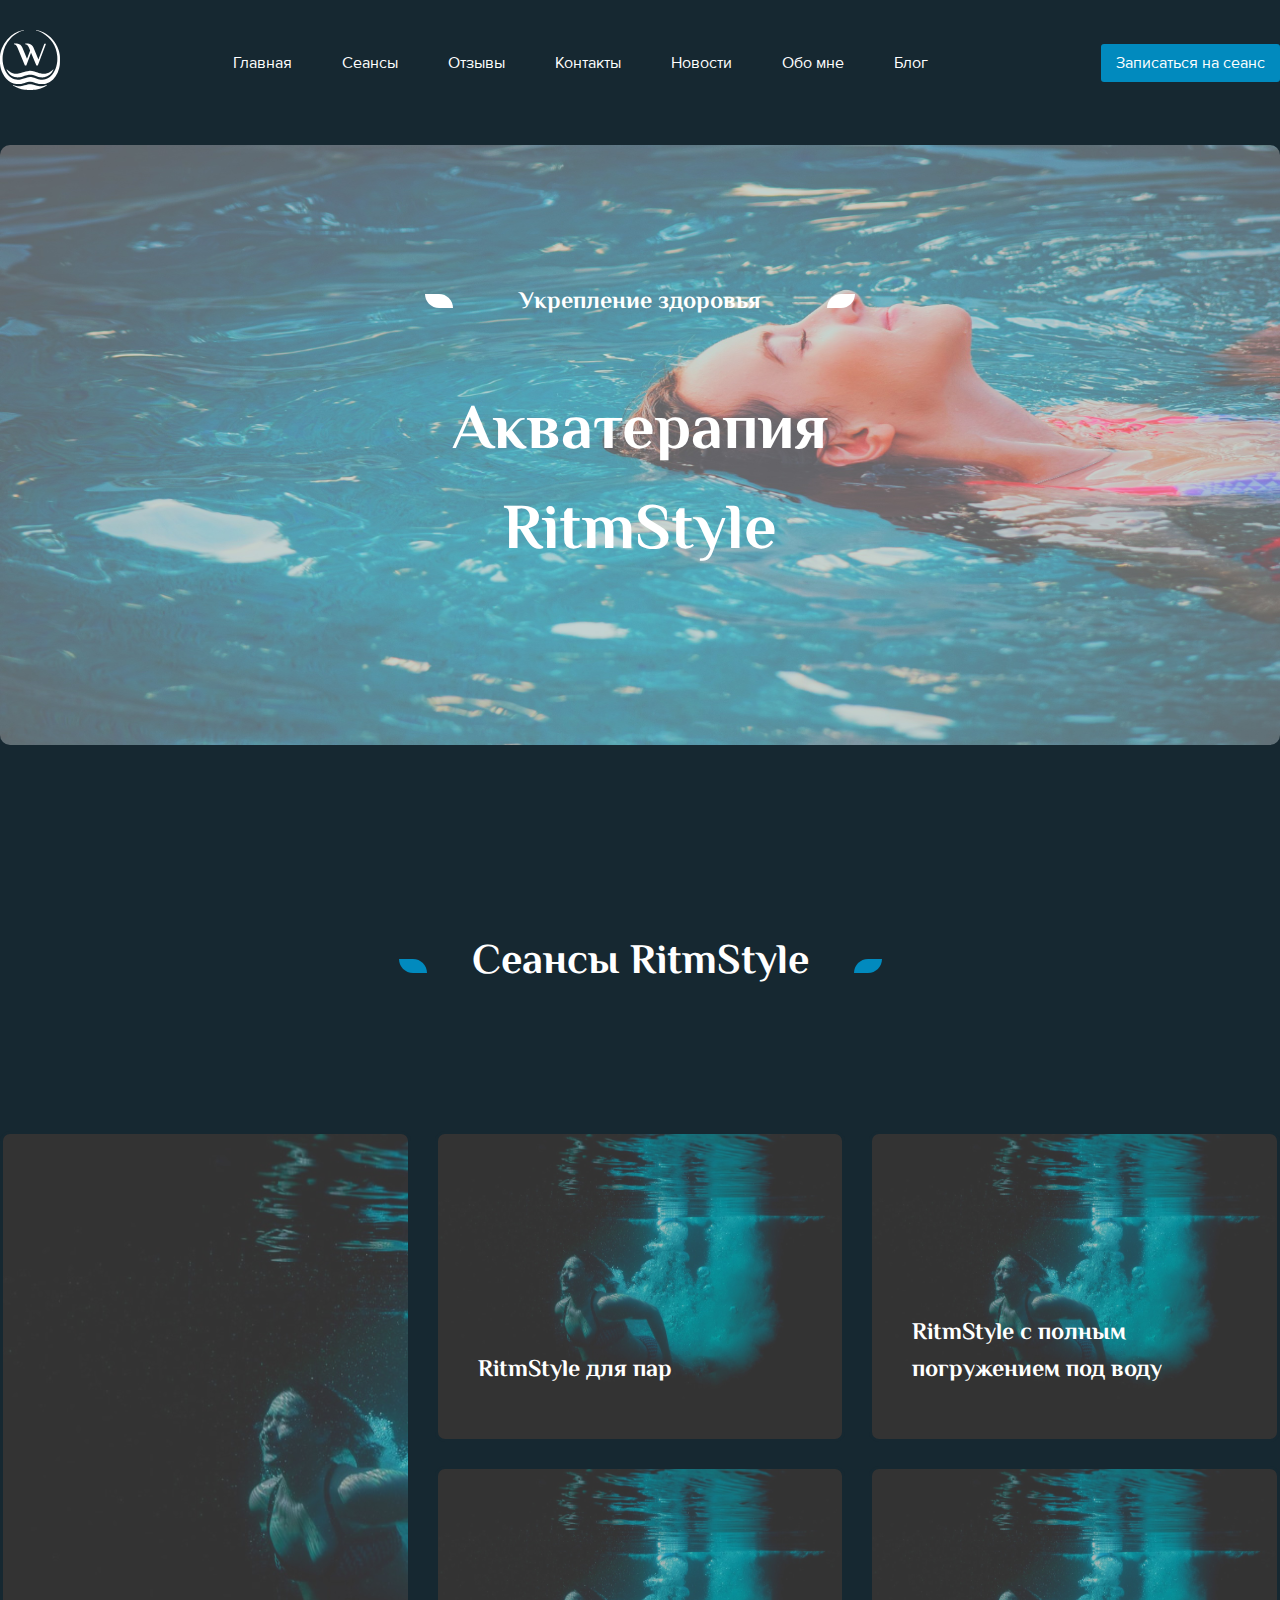
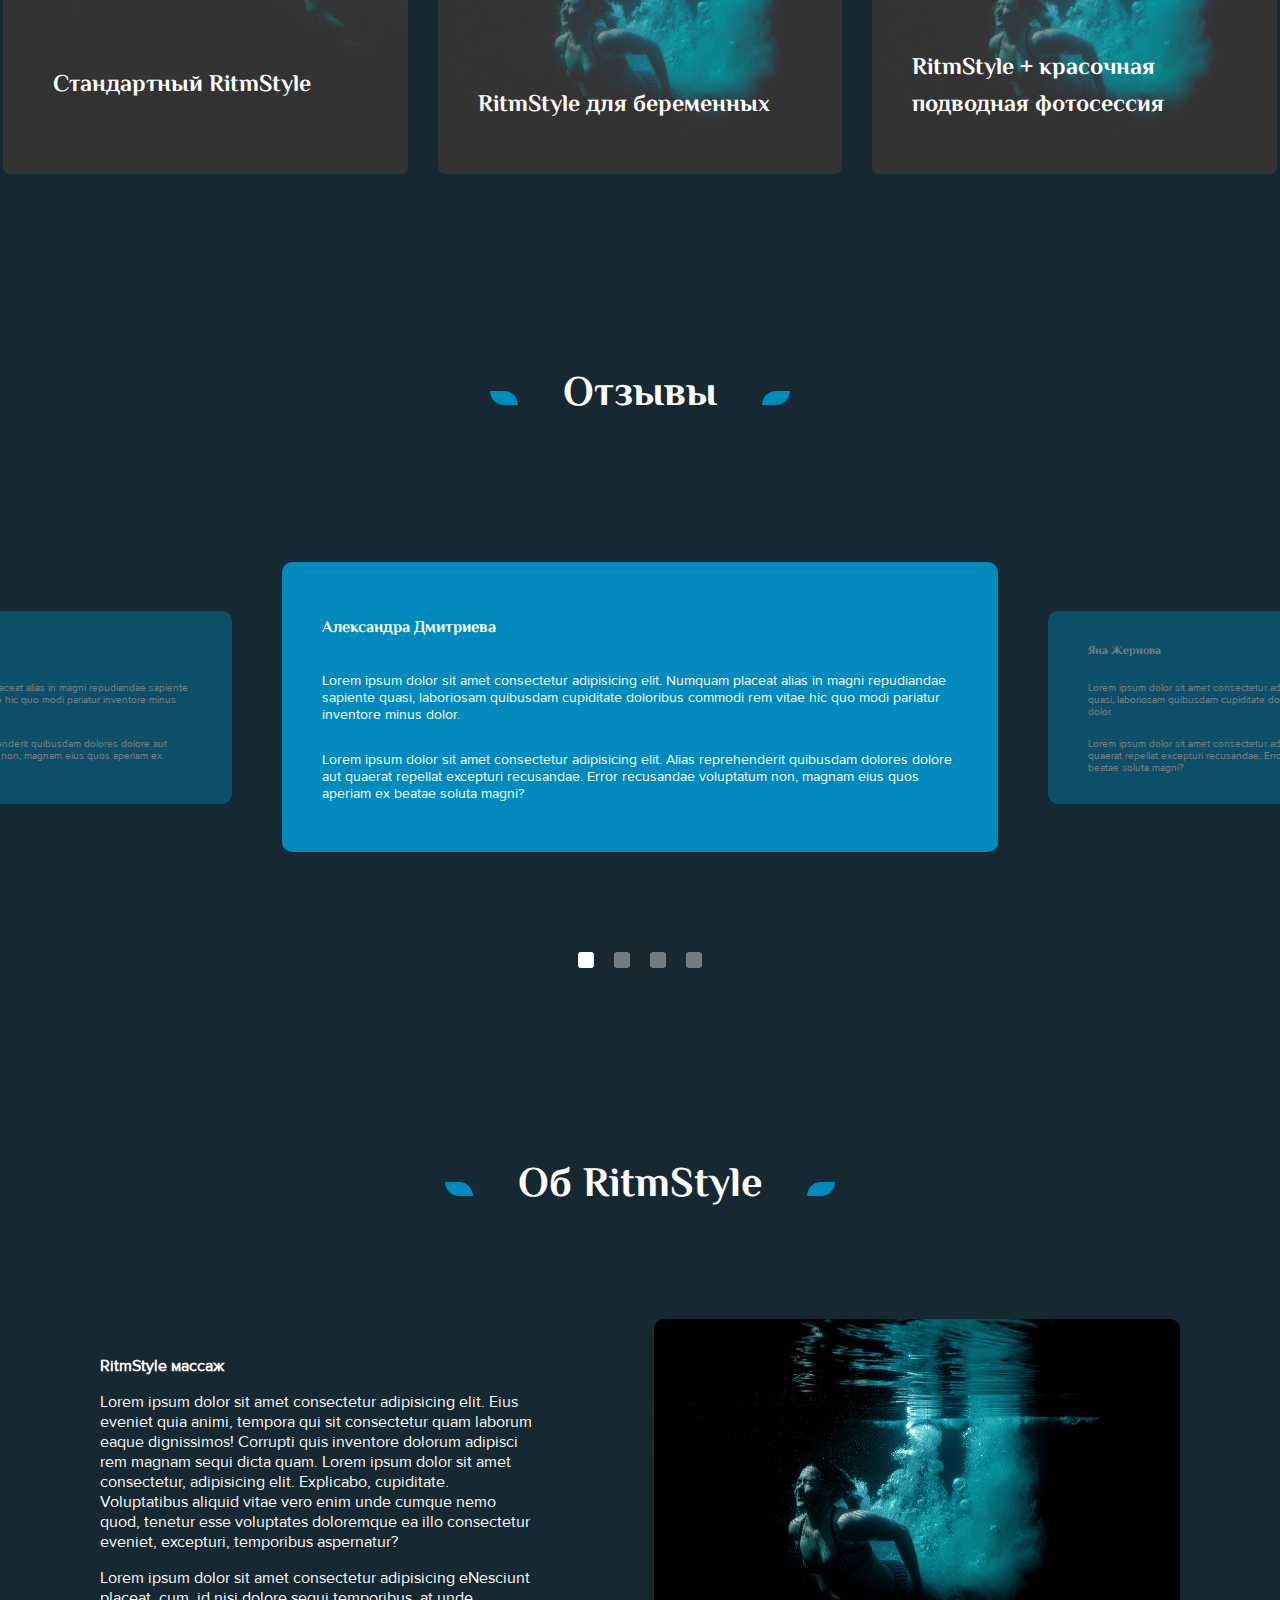
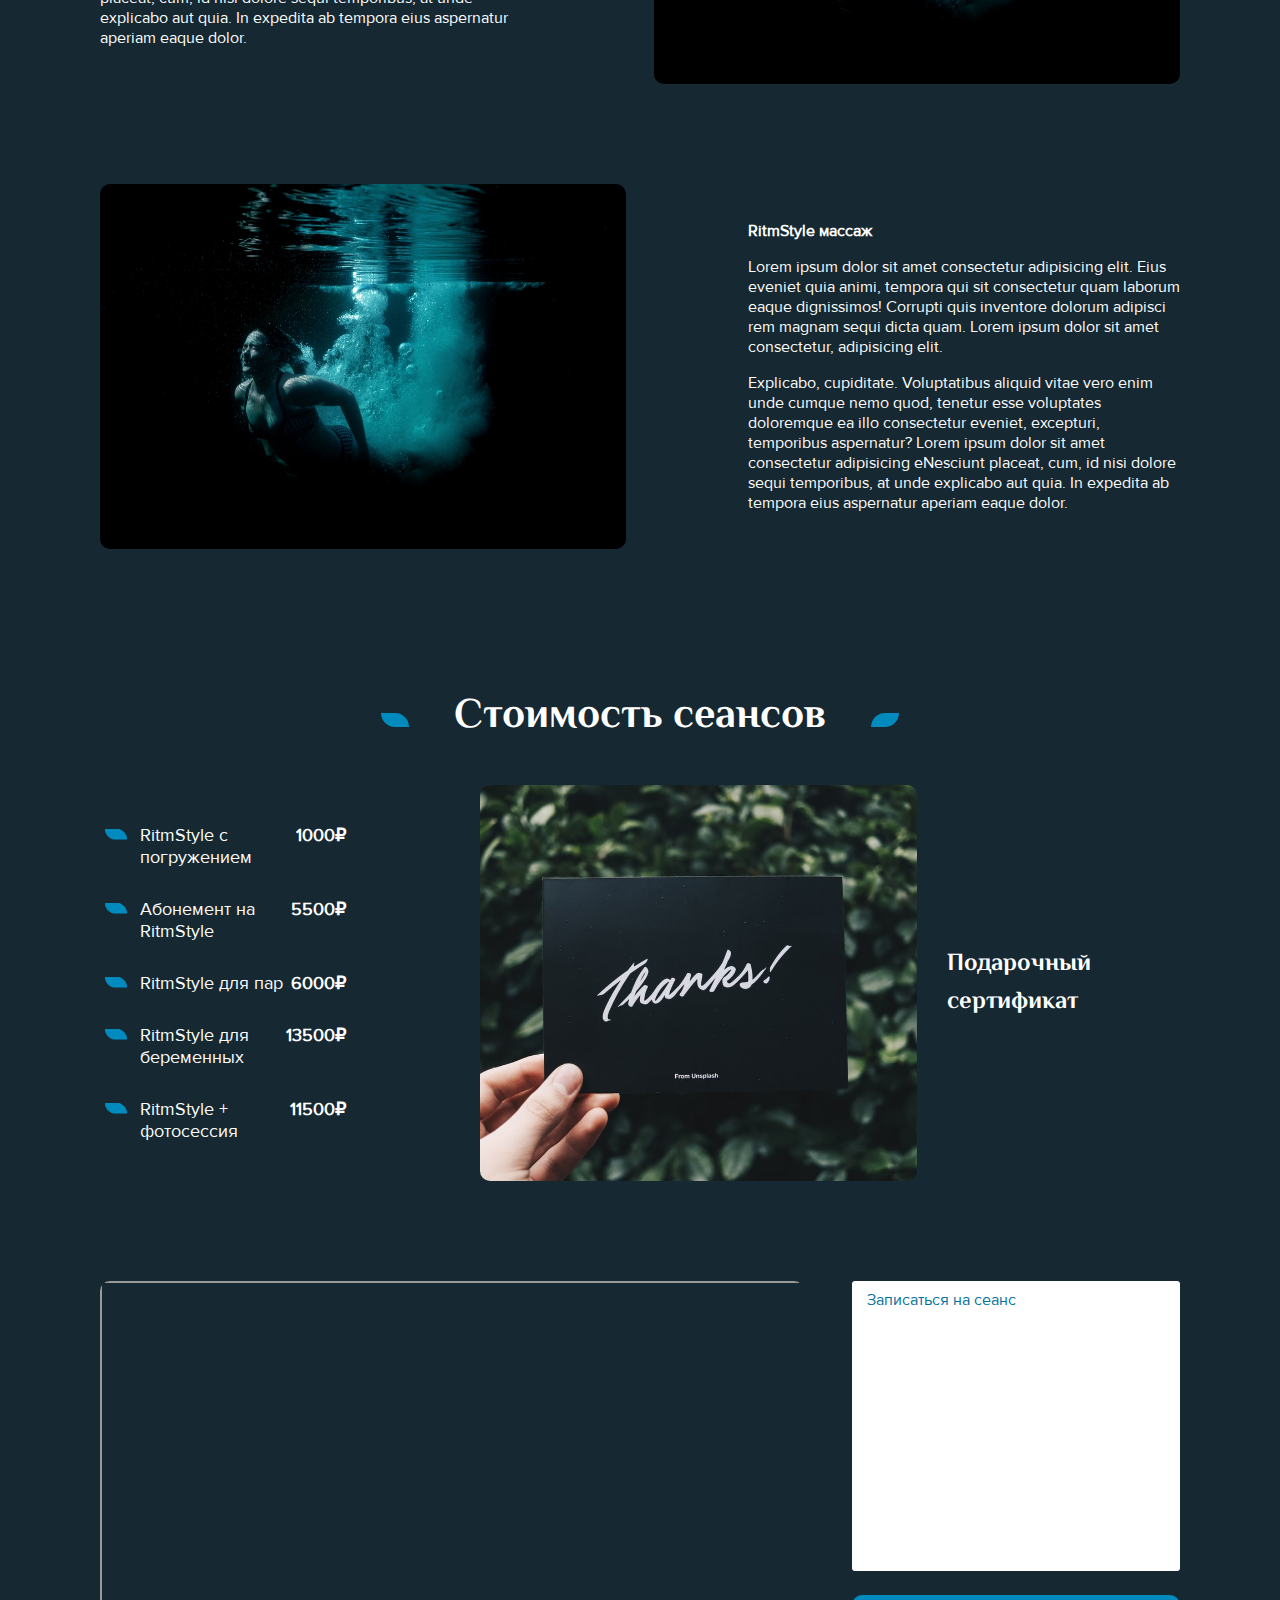
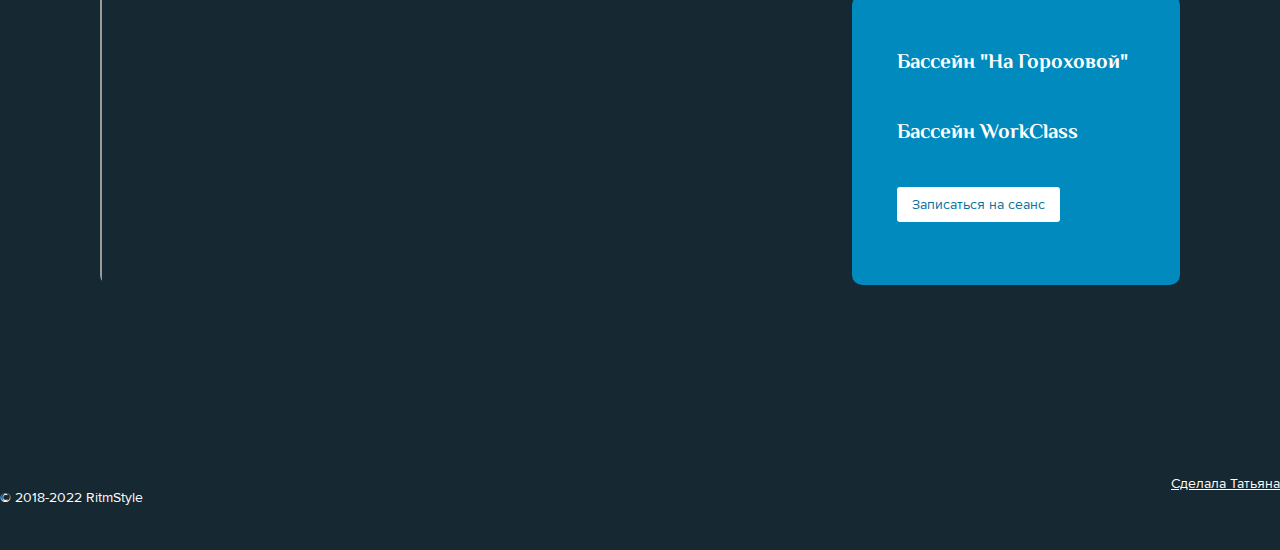
<file: index.html>
<!DOCTYPE html>
<html lang="en">

<head>
    <meta charset="UTF-8">
    <meta http-equiv="X-UA-Compatible" content="IE=edge">
    <meta name="viewport" content="width=device-width, initial-scale=1.0">
    <title>Акватерапия RitmStyle - бесплатный макет Figma</title>
    <link rel="stylesheet" href="./style/main.css">
    <link rel="shortcut icon" href="./style/img/logo.svg" type="image/x-icon">
    <!-- подключили шрифт El Messiri -->
    <link rel="preconnect" href="https://fonts.googleapis.com">
    <link rel="preconnect" href="https://fonts.gstatic.com" crossorigin>
    <link href="https://fonts.googleapis.com/css2?family=El+Messiri:wght@400..700&display=swap" rel="stylesheet">
</head>

<body>
    <header>
        <a href="./index.html">
            <img src="./style/img/logo.svg">
        </a>
        <nav>
            <a href="#">Главная</a>
            <a href="#">Сеансы</a>
            <a href="#">Отзывы</a>
            <a href="#">Контакты</a>
            <a href="#">Новости</a>
            <a href="#">Обо мне</a>
            <a href="#">Блог</a>
        </nav>
        <a href="#" class="add-session">Записаться на сеанс</a>
    </header>
    <main>
        <div class="banner">
            <h2>Укрепление здоровья</h2>
            <h1>Акватерапия<br> RitmStyle</h1>
        </div>
        <div id="seance">
            <h2 class="title">Сеансы RitmStyle</h2>
            <div class="seance">
                <a href="#" class="seance-item">
                    <h2>Стандартный RitmStyle</h2>
                </a>
                <a href="#" class="seance-item">
                    <h2>RitmStyle для пар</h2>
                </a>
                <a href="#" class="seance-item">
                    <h2>RitmStyle с полным погружением под воду</h2>
                </a>
                <a href="#" class="seance-item">
                    <h2>RitmStyle для беременных</h2>
                </a>
                <a href="#" class="seance-item">
                    <h2>RitmStyle + красочная подводная фотосессия</h2>
                </a>
            </div>
        </div>
        <div id="feetbac">
            <h2 class="title">Отзывы</h2>
            <div class="feetbac">
                <div class="feetbac-item">
                    <h3>Кира Иванова</h3>
                    <p>Lorem ipsum dolor sit amet consectetur adipisicing elit. Numquam placeat alias in magni
                        repudiandae sapiente quasi, laboriosam quibusdam cupiditate doloribus commodi rem vitae hic quo
                        modi pariatur inventore minus dolor.</p>
                    <p>Lorem ipsum dolor sit amet consectetur adipisicing elit. Alias reprehenderit quibusdam dolores
                        dolore aut quaerat repellat excepturi recusandae. Error recusandae voluptatum non, magnam eius
                        quos aperiam ex beatae soluta magni?</p>
                </div>
                <div class="feetbac-item">
                    <h3>Александра Дмитриева</h3>
                    <p>Lorem ipsum dolor sit amet consectetur adipisicing elit. Numquam placeat alias in magni
                        repudiandae sapiente quasi, laboriosam quibusdam cupiditate doloribus commodi rem vitae hic quo
                        modi pariatur inventore minus dolor.</p>
                    <p>Lorem ipsum dolor sit amet consectetur adipisicing elit. Alias reprehenderit quibusdam dolores
                        dolore aut quaerat repellat excepturi recusandae. Error recusandae voluptatum non, magnam eius
                        quos aperiam ex beatae soluta magni?</p>
                </div>
                <div class="feetbac-item">
                    <h3>Яна Жернова</h3>
                    <p>Lorem ipsum dolor sit amet consectetur adipisicing elit. Numquam placeat alias in magni repudiandae sapiente quasi, laboriosam quibusdam cupiditate doloribus commodi rem vitae hic quo modi pariatur inventore minus dolor.</p>
                    <p>Lorem ipsum dolor sit amet consectetur adipisicing elit. Alias reprehenderit quibusdam dolores
                        dolore aut quaerat repellat excepturi recusandae. Error recusandae voluptatum non, magnam eius
                        quos aperiam ex beatae soluta magni?</p>
                </div>
            </div>
            <img src="./style/img/controls.svg" width="124">
        </div>
        <div id="about">
            <h2 class="title">Об RitmStyle</h2>
            <div class="about">
                <div class="about-item">
                    <div class="about-content">
                        <p><b>RitmStyle массаж</b></p>
                        <p>Lorem ipsum dolor sit amet consectetur adipisicing elit. Eius eveniet quia animi, tempora qui sit consectetur quam laborum eaque dignissimos! Corrupti quis inventore dolorum adipisci rem magnam sequi dicta quam. Lorem ipsum dolor sit amet consectetur, adipisicing elit. Explicabo, cupiditate. Voluptatibus aliquid vitae vero enim unde cumque nemo quod, tenetur esse voluptates doloremque ea illo consectetur eveniet, excepturi, temporibus aspernatur?</p>
                        <p> Lorem ipsum dolor sit amet consectetur adipisicing eNesciunt placeat, cum, id nisi dolore sequi temporibus, at unde explicabo aut quia. In expedita ab tempora eius aspernatur aperiam eaque dolor.</p>
                    </div>
                    <img src="../style/img/bg-seance.jfif" width="526" height="365" style="border-radius: 10px;">
                </div>
                <div class="about-item">
                    <div class="about-content">
                        <p><b>RitmStyle массаж</b></h3>
                        <p>Lorem ipsum dolor sit amet consectetur adipisicing elit. Eius eveniet quia animi, tempora qui sit consectetur quam laborum eaque dignissimos! Corrupti quis inventore dolorum adipisci rem magnam sequi dicta quam. Lorem ipsum dolor sit amet consectetur, adipisicing elit. </p>
                        <p>Explicabo, cupiditate. Voluptatibus aliquid vitae vero enim unde cumque nemo quod, tenetur esse voluptates doloremque ea illo consectetur eveniet, excepturi, temporibus aspernatur?
                        Lorem ipsum dolor sit amet consectetur adipisicing eNesciunt placeat, cum, id nisi dolore sequi temporibus, at unde explicabo aut quia. In expedita ab tempora eius aspernatur aperiam eaque dolor.</p> 
                    </div>
                        <img src="../style/img/bg-seance.jfif" width="526" height="365"style="border-radius: 10px;">
                </div>
        <div id="price">
            <h2 class="title">Стоимость сеансов</h2>
            <div class="price">
                    <ul>
                        <li>RitmStyle с погружением<span>1000</span></li> 
                        <li>Абонемент на RitmStyle<span>5500</span></li>
                        <li>RitmStyle для пар<span>6000</span></li>
                        <li>RitmStyle для беременных<span>13500</span></li>
                        <li>RitmStyle + фотосессия<span>11500</span></li>
                    </ul>
                    <div class="price-picture">
                        <img src="./style/img/bg-price.jpg">
                        <h3>Подарочный сертификат</h3>
                    </div>
            </div>
        </div>
        <div id="contact">
            <div class="map" style="position: relative; overflow:hidden;">
                <a href="https://yandex.ru/maps/2/saint-petersburg/house/nevskiy_prospekt_140/Z0kYdQFpSUQFQFtjfXVzeHRmZw==/?ll=30.377593%2C59.888976&z=11.67"></a>
                <a href="https://yandex.ru/maps/2/saint-petersburg/geo/3_y_proyezd/1736636751/?ll=31.292561%2C59.241619&z=7.79"></a>
                <iframe src="https://yandex.ru/maps/geo/sankt_peterburg/53000093/?ll=30.092569%2C59.940675&z=9.34"></iframe>
            </div>
            <div class="contact-item">
                <h2>Бассейн "На Гороховой"</h2>
            <div class="contact-body">
                <h2>Бассейн WorkClass</h2>
                </div>
                <a href="#" class="contact-button">Записаться на сеанс</a>
            </div>
            <a href="#" class="contact-button">Записаться на сеанс</a>
            </div>
        </div>
    </main>
    <footer>
        <p>© 2018-2022 RitmStyle</p>
        <a href="#">Сделала Татьяна</a>
    </footer>
</body>

</html>
</file>
<file: style/main.css>
@font-face {
    font-family: 'Proxima Nova';
    src: url(../style/font/proximanova_regular.ttf);
}

h1,
h2,
h3,
h4,
h5,
h5 {
    font-family: "El Messiri", sans-serif;
}

body {
    width: 1280px;
    margin: 0 auto;
    background-color: #162831;
    font-family: 'Proxima Nova';
}

header {
    display: flex;
    justify-content: space-between;
    align-items: center;
    margin-top: 30px;
    margin-bottom: 50px;
}

nav {
    display: flex;
    gap: 50px;
}

nav a {
    text-decoration: none;
    color: white;
}

nav a:hover {
    text-decoration: underline;
}

main {
    margin-top: 50px;
    display: flex;
    flex-direction: column;
    gap: 150px;
}

#seance, #feetbac {
    display: flex;
    flex-direction: column;
    align-items: center;
    gap: 100px;
}

.add-session {
    background-color: #018ABE;
    padding: 9px 15px;
    border-radius: 3px;
    color: white;
    text-decoration: none;
}

.add-session:hover {
    filter: brightness(1.2);
}

.add-session:active {
    filter: brightness(1);
}

.banner {
    background-image: url(../style/img/bg-banner.jfif);
    background-color: #98C9DC80;
    background-blend-mode: color;
    background-size: 100% 100%;
    border-radius: 10px;
    width: 1280px;
    height: 600px;
    margin: 0 auto;
    color: white;
    display: flex;
    flex-direction: column;
    justify-content: center;
    align-items: center;
}

.banner h1 {
    font-size: 64px;
    text-align: center;
}

.banner h2 {
    display: flex;
    gap: 66px;
}

.banner h2::before {
    content: url(../style/img/decor-white.svg);
}

.banner h2::after {
    content: url(../style/img/decor-white.svg);
    transform: scale(-1, 1);
}

.title {
    display: flex;
    justify-content: center;
    align-items: center;
    gap: 45px;
    color: white;
    font-size: 42px;
    font-weight: 700;
}

.title::before {
    content: url(../style/img/decore-blue.svg);
}

.title::after {
    content: url(../style/img/decore-blue.svg);
    transform: scale(-1, 1);
}

.seance {
    display: grid;
    grid-template-columns: repeat(3, 1fr);
    grid-template-rows: repeat(2, 1fr);
    grid-column-gap: 24px;
    grid-row-gap: 24px;
}

.seance-item {
    background-image: url(../style/img/bg-seance.jfif);
    background-size: cover;
    background-repeat: no-repeat;
    background-blend-mode: color;
    background-color: #018ABE80;
    color: white;
    display: flex;
    align-items: flex-end;
    padding: 30px 40px;
    border-radius: 10px;
    border: solid 3px #162831;
    text-decoration: none;
}

.seance-item:hover {
    filter: brightness(1.4) drop-shadow(0 5px 10px #0188be3f);
    border: solid 3px #018ABE;
}

.seance-item:active {
    filter: brightness(1);
}

.seance-item:nth-child(1) {
    grid-area: 1 / 1 / 3 / 2;
    height: 540px;
    padding: 50px;
}

.seance-item:nth-child(2) {
    grid-area: 1 / 2 / 2 / 3;
}

.seance-item:nth-child(3) {
    grid-area: 1 / 3 / 2 / 4;
}

.seance-item:nth-child(4) {
    grid-area: 2 / 2 / 3 / 3;
}

.seance-item:nth-child(5) {
    grid-area: 2 / 3 / 3 / 4;
}

.feetbac {
    display: flex;
    align-items: center;
    gap: 50px;
}
.feetbac-item {
    background-color: #018ABE;
    border-radius: 10px;
    color: white;
    width: 500px;
    padding: 20px 40px;
    opacity: 40%;
    font-size: 10px;
    display: flex;
    flex-direction: column;
    justify-content: center;
    align-items: start;

}

.feetbac-item:nth-child(2) {
    opacity: 1;
    width: 636px;
    height: 250px;
    font-size: 14px;
}

.about {
    display: flex;
    flex-direction: column;
    gap: 100px;
    margin: 100px;
}

.about-item {
    display: flex;
    justify-content: space-between;
    align-items: center;
    border-radius: 10px;
    background-size: cover;
    background-repeat: no-repeat;
    background-blend-mode: color;
}

.about-item:nth-child(2) {
    flex-direction: row-reverse;
}

.about-content {
    width: 40%;
    color: white;
}

.price {
    display: flex;
    align-items: center;
    gap: 134px;
}

.price img  {
    width: 526px;
    height: 396px;
    object-fit: cover;
    border-radius: 10px;
}

.price ul {
    font-size: 18px;
    font-weight: 400;
    color: white;
    width: 416px;
    display: flex;
    flex-direction: column;
    gap: 30px;
}

.price li {
    position: relative;
    display: flex;
    justify-content: space-between;
}

.price li::before {
    content: url(../style/img/decore-blue.svg);
    position: absolute;
    left: -38px;
    transform: scale(.8);
}

.price span {
    font-weight: 700;
}

.price span::after {
    content: "₽"; 
}

.price-picture {
    display: flex;
    align-items: center;
    gap: 30px;
    font-size: 21px;
    font-weight: 700px;
    color: white;
}

#contact {
    display: grid;
    grid-template-columns: repeat(3, 1fr);
    grid-template-rows: repeat(2, 1fr);
    grid-column-gap: 48px;
    grid-row-gap: 24px;
}
.map iframe {
    width: 100%;
    height: 100%;
}
.map {
    grid-area: 1 / 1 / 3 / 3;
    height: 604px;
    border-radius: 10px;
}
.contact-item:nth-child(1){grid-area: 1 / 3 / 2 / 4;}
.contact-item:nth-child(2){grid-area: 2 / 3 / 3 / 4;}

.contact-item {
    background-color: #018ABE;
    border-radius: 10px;
    font-size: 14px;
    font-weight: 400;
    padding: 35px 45px;
    color: white;
}

.contact-body {
    margin-top: 20px;
    margin-bottom: 30px;
    display: flex;
    flex-direction: column;
    gap: 20px;
}

.contact-button {
    padding: 9px 15px;
    background-color: #fff;
    color: #01719d;
    text-decoration: none;
    border-radius: 3px;
}

footer {
    display: flex;
    justify-content: space-between;
    margin-top: 90px;
    margin-bottom: 30px;
    color: white;
    font-size: 14px;
    font-weight: 400;
}

footer a {
    color: white;
}
</file>
